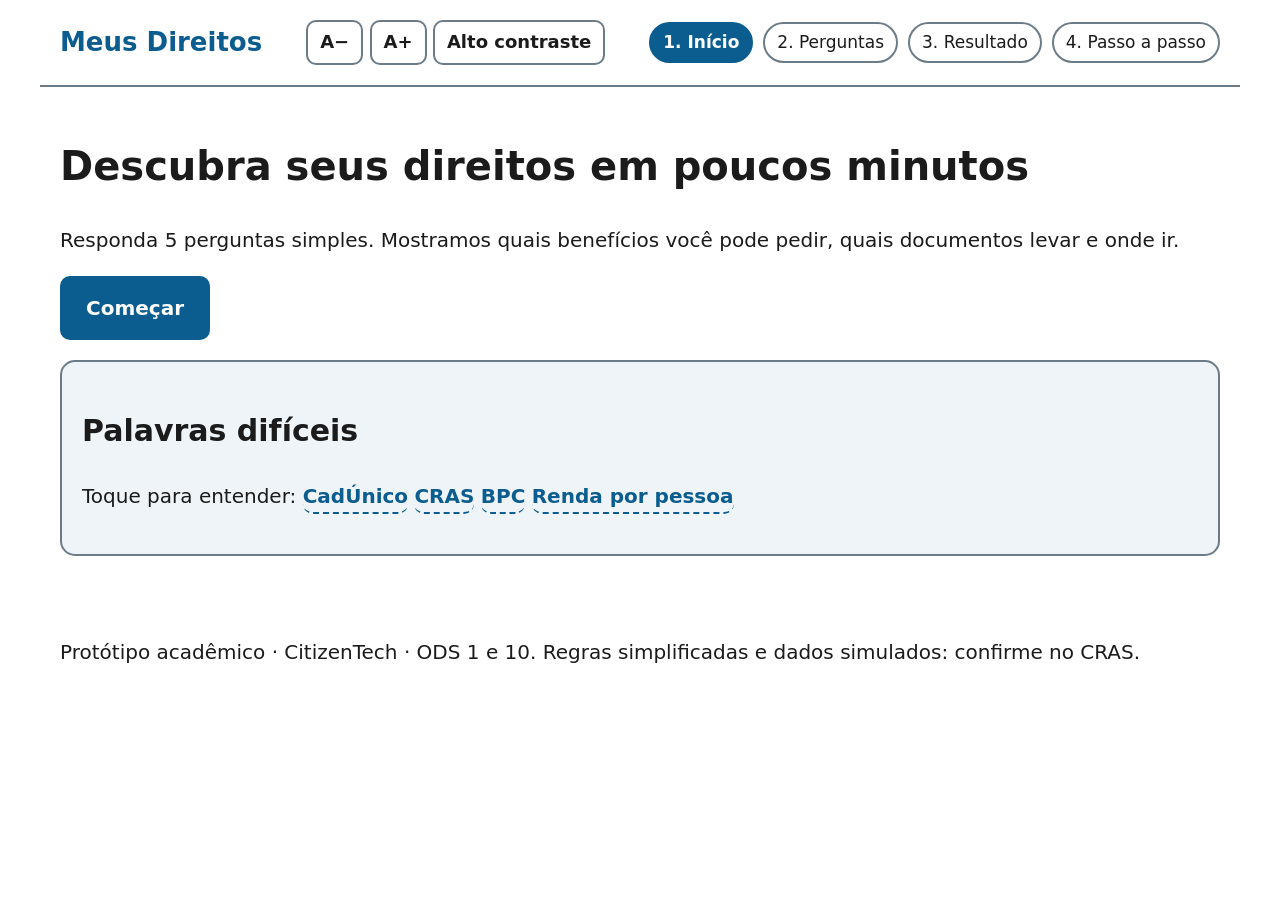
<file: index.html>
<!DOCTYPE html><html lang="pt-BR"><head><meta charset="utf-8"><meta name="viewport" content="width=device-width,initial-scale=1"><title>Início · Meus Direitos</title><link rel="stylesheet" href="style.css"></head>
<body data-page="inicio"><a class="skip" href="#main">Ir para o conteúdo</a>
<header><a class="logo" href="index.html">Meus Direitos</a>
<div class="tools" role="group" aria-label="Ajustes de leitura"><button id="menos" aria-label="Diminuir letra">A−</button> <button id="mais" aria-label="Aumentar letra">A+</button> <button id="contraste">Alto contraste</button></div>
<nav aria-label="Etapas"><ol><li aria-current="step">1. Início</li><li>2. Perguntas</li><li>3. Resultado</li><li>4. Passo a passo</li></ol></nav></header><main id="main">
<h1>Descubra seus direitos em poucos minutos</h1>
<p>Responda 5 perguntas simples. Mostramos quais benefícios você pode pedir, quais documentos levar e onde ir.</p>
<button id="ir">Começar</button><section class="card" aria-labelledby="g"><h2 id="g">Palavras difíceis</h2><p>Toque para entender: <button class="termo" data-t="CadÚnico">CadÚnico</button> <button class="termo" data-t="CRAS">CRAS</button> <button class="termo" data-t="BPC">BPC</button> <button class="termo" data-t="Renda por pessoa">Renda por pessoa</button></p><p id="gloss" aria-live="polite"></p></section>
</main><footer><p>Protótipo acadêmico · CitizenTech · ODS 1 e 10. Regras simplificadas e dados simulados: confirme no CRAS.</p></footer><script src="data.js"></script><script src="app.js"></script></body></html>
</file>
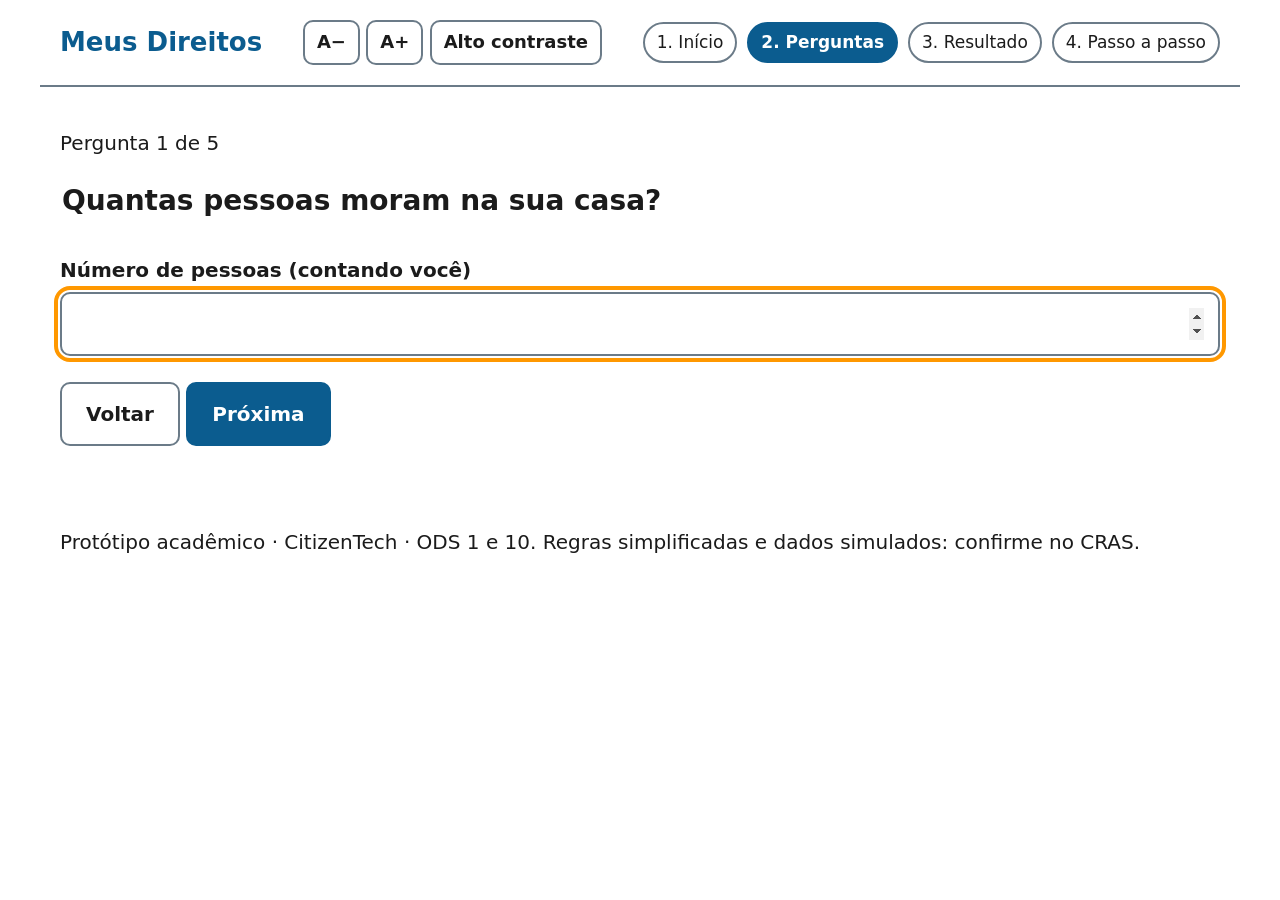
<file: passos.html>
<!DOCTYPE html><html lang="pt-BR"><head><meta charset="utf-8"><meta name="viewport" content="width=device-width,initial-scale=1"><title>Passo a passo · Meus Direitos</title><link rel="stylesheet" href="style.css"></head>
<body data-page="passos"><a class="skip" href="#main">Ir para o conteúdo</a>
<header><a class="logo" href="index.html">Meus Direitos</a>
<div class="tools" role="group" aria-label="Ajustes de leitura"><button id="menos" aria-label="Diminuir letra">A−</button> <button id="mais" aria-label="Aumentar letra">A+</button> <button id="contraste">Alto contraste</button></div>
<nav aria-label="Etapas"><ol><li>1. Início</li><li>2. Perguntas</li><li>3. Resultado</li><li aria-current="step">4. Passo a passo</li></ol></nav></header><main id="main">
<h1>Como pedir: <span id="nome"></span></h1><ol id="passos" style="padding:0;list-style:none"></ol>
<progress id="prog" aria-label="Passos concluídos"></progress><p id="txt" aria-live="polite"></p>
<p><button id="imp">Imprimir minha lista</button> <a class="btn sec" href="resultado.html">Voltar ao resultado</a></p><section class="card" aria-labelledby="g"><h2 id="g">Palavras difíceis</h2><p>Toque para entender: <button class="termo" data-t="CadÚnico">CadÚnico</button> <button class="termo" data-t="CRAS">CRAS</button> <button class="termo" data-t="BPC">BPC</button> <button class="termo" data-t="Renda por pessoa">Renda por pessoa</button></p><p id="gloss" aria-live="polite"></p></section>
</main><footer><p>Protótipo acadêmico · CitizenTech · ODS 1 e 10. Regras simplificadas e dados simulados: confirme no CRAS.</p></footer><script src="data.js"></script><script src="app.js"></script></body></html>
</file>
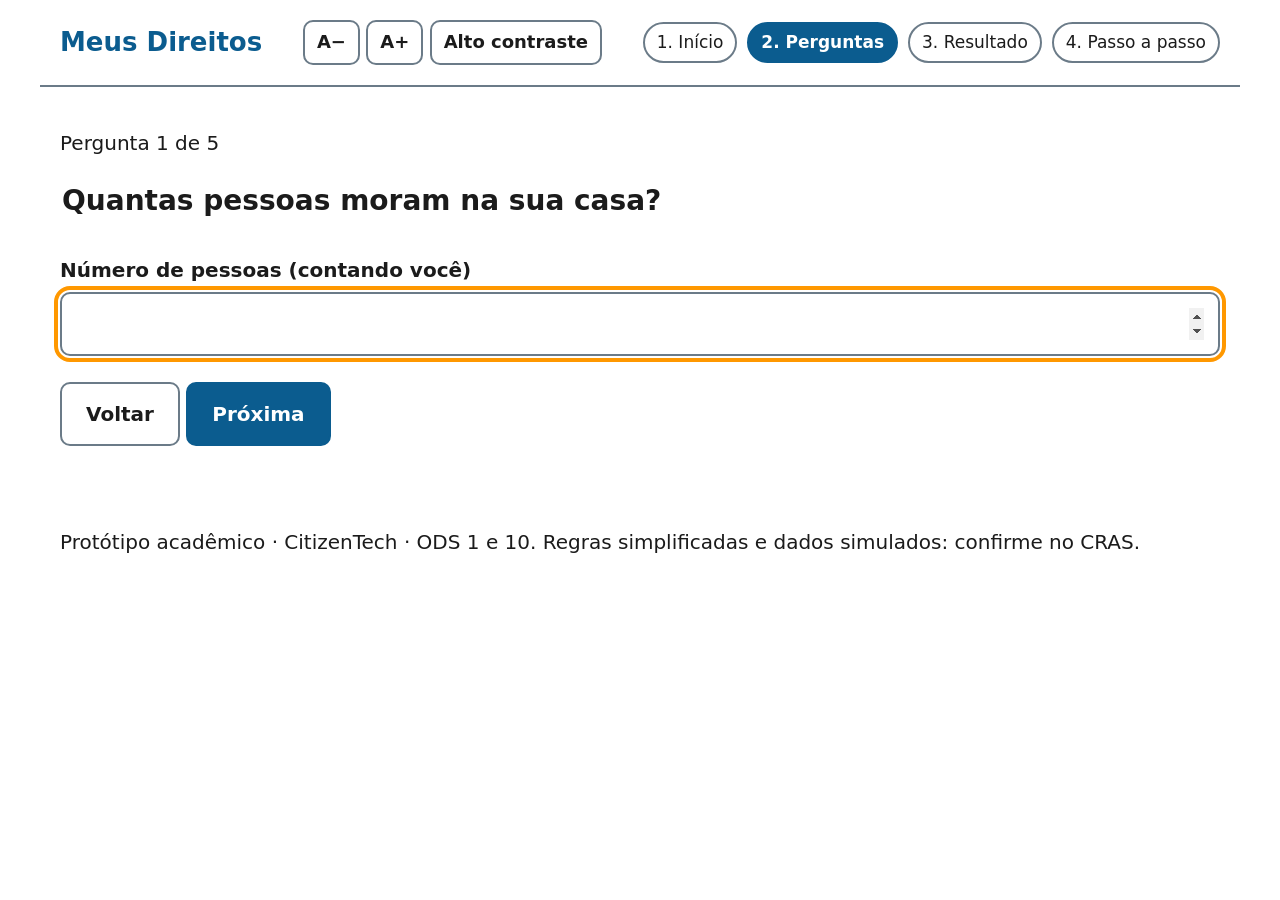
<file: questionario.html>
<!DOCTYPE html><html lang="pt-BR"><head><meta charset="utf-8"><meta name="viewport" content="width=device-width,initial-scale=1"><title>Perguntas · Meus Direitos</title><link rel="stylesheet" href="style.css"></head>
<body data-page="questionario"><a class="skip" href="#main">Ir para o conteúdo</a>
<header><a class="logo" href="index.html">Meus Direitos</a>
<div class="tools" role="group" aria-label="Ajustes de leitura"><button id="menos" aria-label="Diminuir letra">A−</button> <button id="mais" aria-label="Aumentar letra">A+</button> <button id="contraste">Alto contraste</button></div>
<nav aria-label="Etapas"><ol><li>1. Início</li><li aria-current="step">2. Perguntas</li><li>3. Resultado</li><li>4. Passo a passo</li></ol></nav></header><main id="main">
<p id="pos" aria-live="polite"></p>
<form id="form" novalidate>
<fieldset class="pergunta" data-k="pessoas"><legend>Quantas pessoas moram na sua casa?</legend><label for="q1">Número de pessoas (contando você)</label><input id="q1" type="number" min="1" inputmode="numeric"><p class="erro" role="alert"></p></fieldset>
<fieldset class="pergunta" data-k="renda"><legend>Quanto a família ganha por mês, somando todos?</legend><label for="q2">Valor em reais (se não tem renda, escreva 0)</label><input id="q2" type="number" min="0" inputmode="numeric"><p class="erro" role="alert"></p></fieldset>
<fieldset class="pergunta" data-k="idoso"><legend>Mora alguém com 65 anos ou mais?</legend><label class="opcao"><input type="radio" name="idoso" value="sim">Sim</label><label class="opcao"><input type="radio" name="idoso" value="nao">Não</label><p class="erro" role="alert"></p></fieldset>
<fieldset class="pergunta" data-k="def"><legend>Mora alguém com deficiência?</legend><label class="opcao"><input type="radio" name="def" value="sim">Sim</label><label class="opcao"><input type="radio" name="def" value="nao">Não</label><p class="erro" role="alert"></p></fieldset>
<fieldset class="pergunta" data-k="cad"><legend>Sua família já está no CadÚnico?</legend><label class="opcao"><input type="radio" name="cad" value="sim">Sim</label><label class="opcao"><input type="radio" name="cad" value="nao">Não</label><label class="opcao"><input type="radio" name="cad" value="nao-sei">Não sei</label><p class="erro" role="alert"></p></fieldset>
<p><button type="button" id="voltar" class="sec">Voltar</button> <button type="submit" id="prox">Próxima</button></p></form>
</main><footer><p>Protótipo acadêmico · CitizenTech · ODS 1 e 10. Regras simplificadas e dados simulados: confirme no CRAS.</p></footer><script src="data.js"></script><script src="app.js"></script></body></html>
</file>
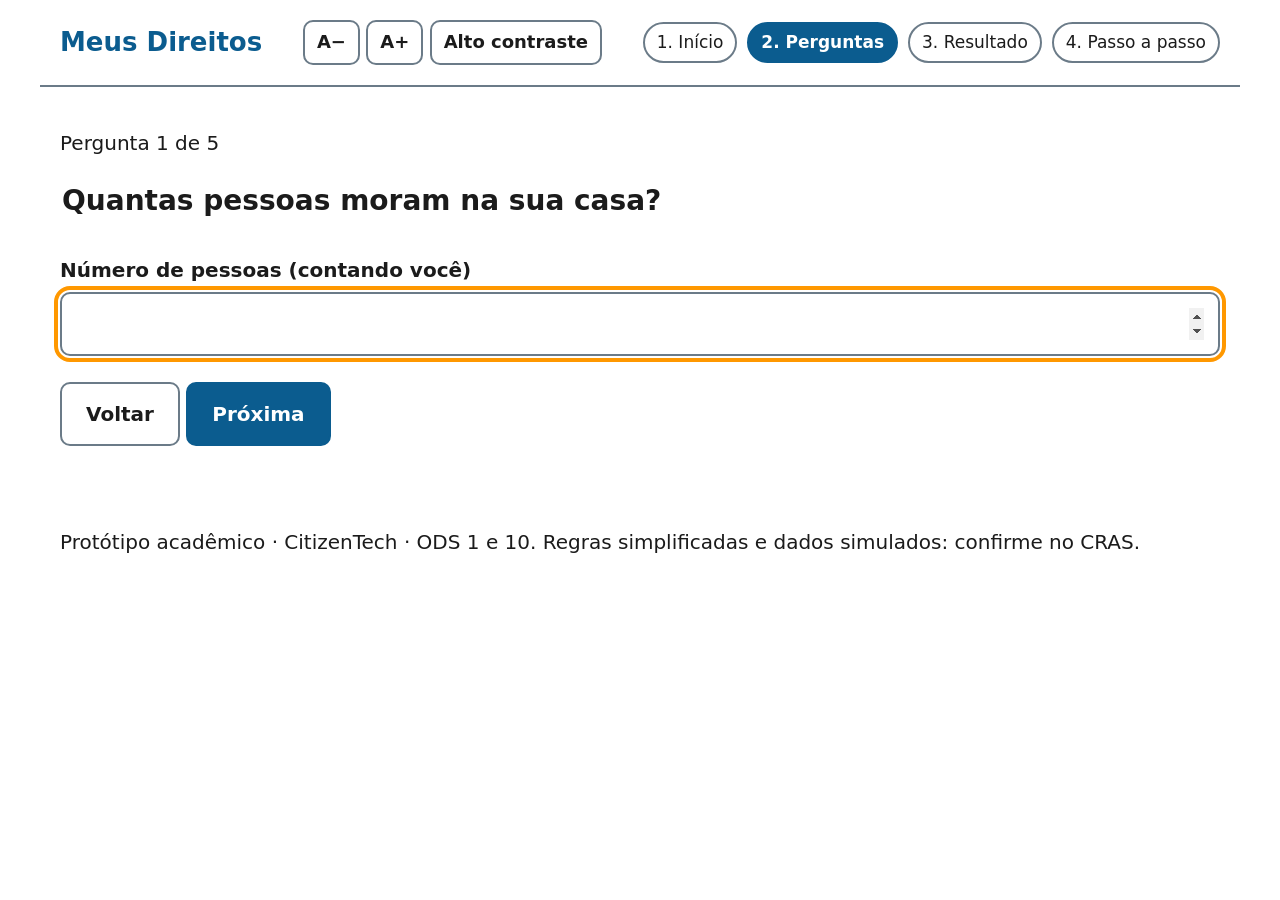
<file: resultado.html>
<!DOCTYPE html><html lang="pt-BR"><head><meta charset="utf-8"><meta name="viewport" content="width=device-width,initial-scale=1"><title>Resultado · Meus Direitos</title><link rel="stylesheet" href="style.css"></head>
<body data-page="resultado"><a class="skip" href="#main">Ir para o conteúdo</a>
<header><a class="logo" href="index.html">Meus Direitos</a>
<div class="tools" role="group" aria-label="Ajustes de leitura"><button id="menos" aria-label="Diminuir letra">A−</button> <button id="mais" aria-label="Aumentar letra">A+</button> <button id="contraste">Alto contraste</button></div>
<nav aria-label="Etapas"><ol><li>1. Início</li><li>2. Perguntas</li><li aria-current="step">3. Resultado</li><li>4. Passo a passo</li></ol></nav></header><main id="main">
<h1>Seu resultado</h1><p>Renda por pessoa da casa: <b id="pc"></b></p><p id="resumo" aria-live="polite"></p>
<label><input type="checkbox" id="so">Mostrar só o que posso pedir</label><ul id="lista" style="padding:0;list-style:none"></ul><a href="questionario.html">← Refazer as perguntas</a>
</main><footer><p>Protótipo acadêmico · CitizenTech · ODS 1 e 10. Regras simplificadas e dados simulados: confirme no CRAS.</p></footer><script src="data.js"></script><script src="app.js"></script></body></html>
</file>
<file: style.css>
:root{--bg:#fff;--fg:#1b1b1b;--brand:#0b5c8f;--brand-fg:#fff;--card:#eef4f8;--ok:#176a2b;--warn:#8a5a00;--bad:#b00020;--line:#6b7b88}
body.contraste{--bg:#000;--fg:#fff;--brand:#ffe600;--brand-fg:#000;--card:#111;--ok:#7dff9a;--warn:#ffd34d;--bad:#ff8a9b;--line:#fff}
html{font-size:var(--fs,125%)}
*{box-sizing:border-box}
body{margin:0;font-family:system-ui,Arial,sans-serif;background:var(--bg);color:var(--fg);line-height:1.6}
.skip{position:absolute;left:-999px}.skip:focus{left:8px;top:8px;background:var(--bg);padding:.5rem;z-index:9}
header,main,footer{max-width:60rem;margin:auto;padding:1rem}
header{display:flex;flex-wrap:wrap;gap:.75rem;justify-content:space-between;align-items:center;border-bottom:2px solid var(--line)}
.logo{font-weight:700;color:var(--brand);font-size:1.3rem;text-decoration:none}
nav ol{display:flex;gap:.5rem;list-style:none;padding:0;margin:0;flex-wrap:wrap}
nav li{padding:.25rem .6rem;border:2px solid var(--line);border-radius:2rem;font-size:.85rem}
nav li[aria-current=step]{background:var(--brand);color:var(--brand-fg);border-color:var(--brand);font-weight:700}
.tools button{font-size:.9rem}
a:focus-visible,button:focus-visible,input:focus-visible,select:focus-visible{outline:4px solid #ff9800;outline-offset:2px}
button,.btn{background:var(--brand);color:var(--brand-fg);border:2px solid var(--brand);border-radius:.5rem;padding:.7rem 1.2rem;font:inherit;font-weight:700;cursor:pointer;text-decoration:none;display:inline-block}
.tools button{background:transparent;color:var(--fg);border-color:var(--line);padding:.3rem .6rem}
label{display:block;font-weight:700;margin:1rem 0 .3rem}
input,select{width:100%;font:inherit;padding:.7rem;border:2px solid var(--line);border-radius:.5rem;background:var(--bg);color:var(--fg)}
input[type=checkbox]{width:1.5rem;height:1.5rem;display:inline;vertical-align:middle;margin-right:.5rem}
.erro{color:var(--bad);font-weight:700;margin:.3rem 0}
.card{background:var(--card);border:2px solid var(--line);border-radius:.75rem;padding:1rem;margin:1rem 0}
.tag{font-weight:700}.disponível{color:var(--ok)}.pouco{color:var(--warn)}.em-falta{color:var(--bad)}
.check label{font-weight:400;margin:.4rem 0}
progress{width:100%;height:1.2rem}
@media(max-width:40rem){html{font-size:112%}}
.pergunta{border:0;padding:0;margin:0}legend{font-size:1.4rem;font-weight:700;margin-bottom:.5rem}
.opcao{display:block;font-weight:400;border:2px solid var(--line);border-radius:.5rem;padding:.7rem;margin:.5rem 0}
.opcao input{width:1.4rem;height:1.4rem;display:inline;vertical-align:middle;margin-right:.5rem}
.termo{background:none;color:var(--brand);border:0;border-bottom:2px dashed var(--brand);padding:0;font-weight:700}
.sec{background:transparent;color:var(--fg);border-color:var(--line)}
.sim{color:var(--ok)}.nao{color:var(--warn)}
</file>
